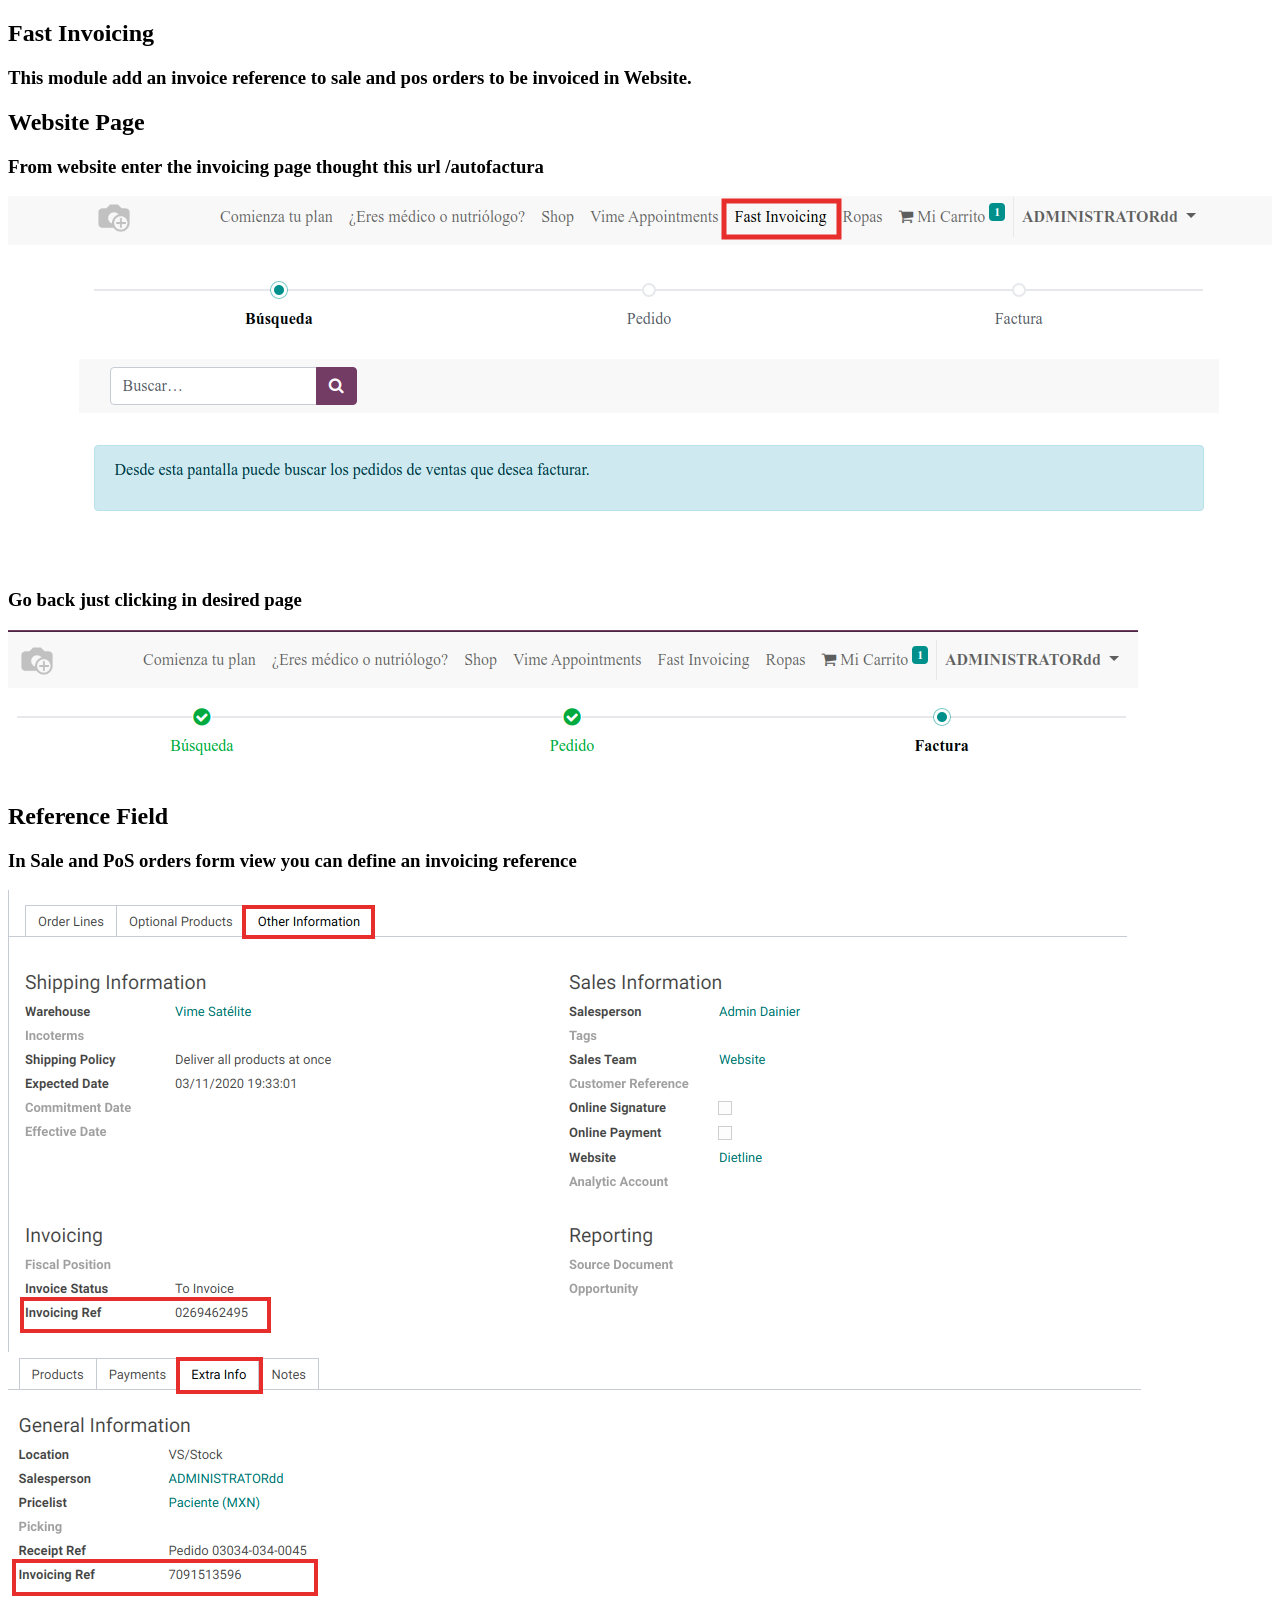
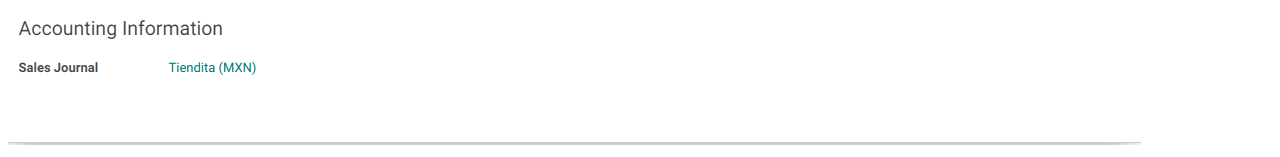
<file: u_fast_invoicing_auto_base/static/description/index.html>
<!DOCTYPE html>
<html lang="en">
<head>
    <meta charset="UTF-8">
    <title>Description</title>
</head>
<body>
<section class="oe_container">
    <div class="oe_row oe_spaced">
        <h2 class="oe_slogan">Fast Invoicing</h2>
        <h3 class="oe_slogan">
            This module add an invoice reference to sale and pos orders to be invoiced in Website.
        </h3>
    </div>
</section>
<section class="oe_container">
    <div class="oe_row oe_spaced">
        <h2 class="oe_slogan">Website Page</h2>
        <h3 class="oe_slogan">
            From website enter the invoicing page thought this url /autofactura
        </h3>
        <div class="oe_span12">
            <img src="main.png" class="oe_picture oe_screenshot">
        </div>
        <h3 class="oe_slogan">
            Go back just clicking in desired page
        </h3>
        <div class="oe_span12">
            <img src="steps.png" class="oe_picture oe_screenshot">
        </div>
    </div>
</section>
<section class="oe_container">
    <div class="oe_row oe_spaced">
        <h2 class="oe_slogan">Reference Field</h2>
        <h3 class="oe_slogan">
            In Sale and PoS orders form view you can define an invoicing reference
        </h3>
        <div class="oe_span6">
            <img src="sale_field.png" class="oe_picture oe_screenshot">
        </div>
        <div class="oe_span6">
            <img src="pos_field.png" class="oe_picture oe_screenshot">
        </div>
    </div>
</section>
</body>
</html>
</file>
